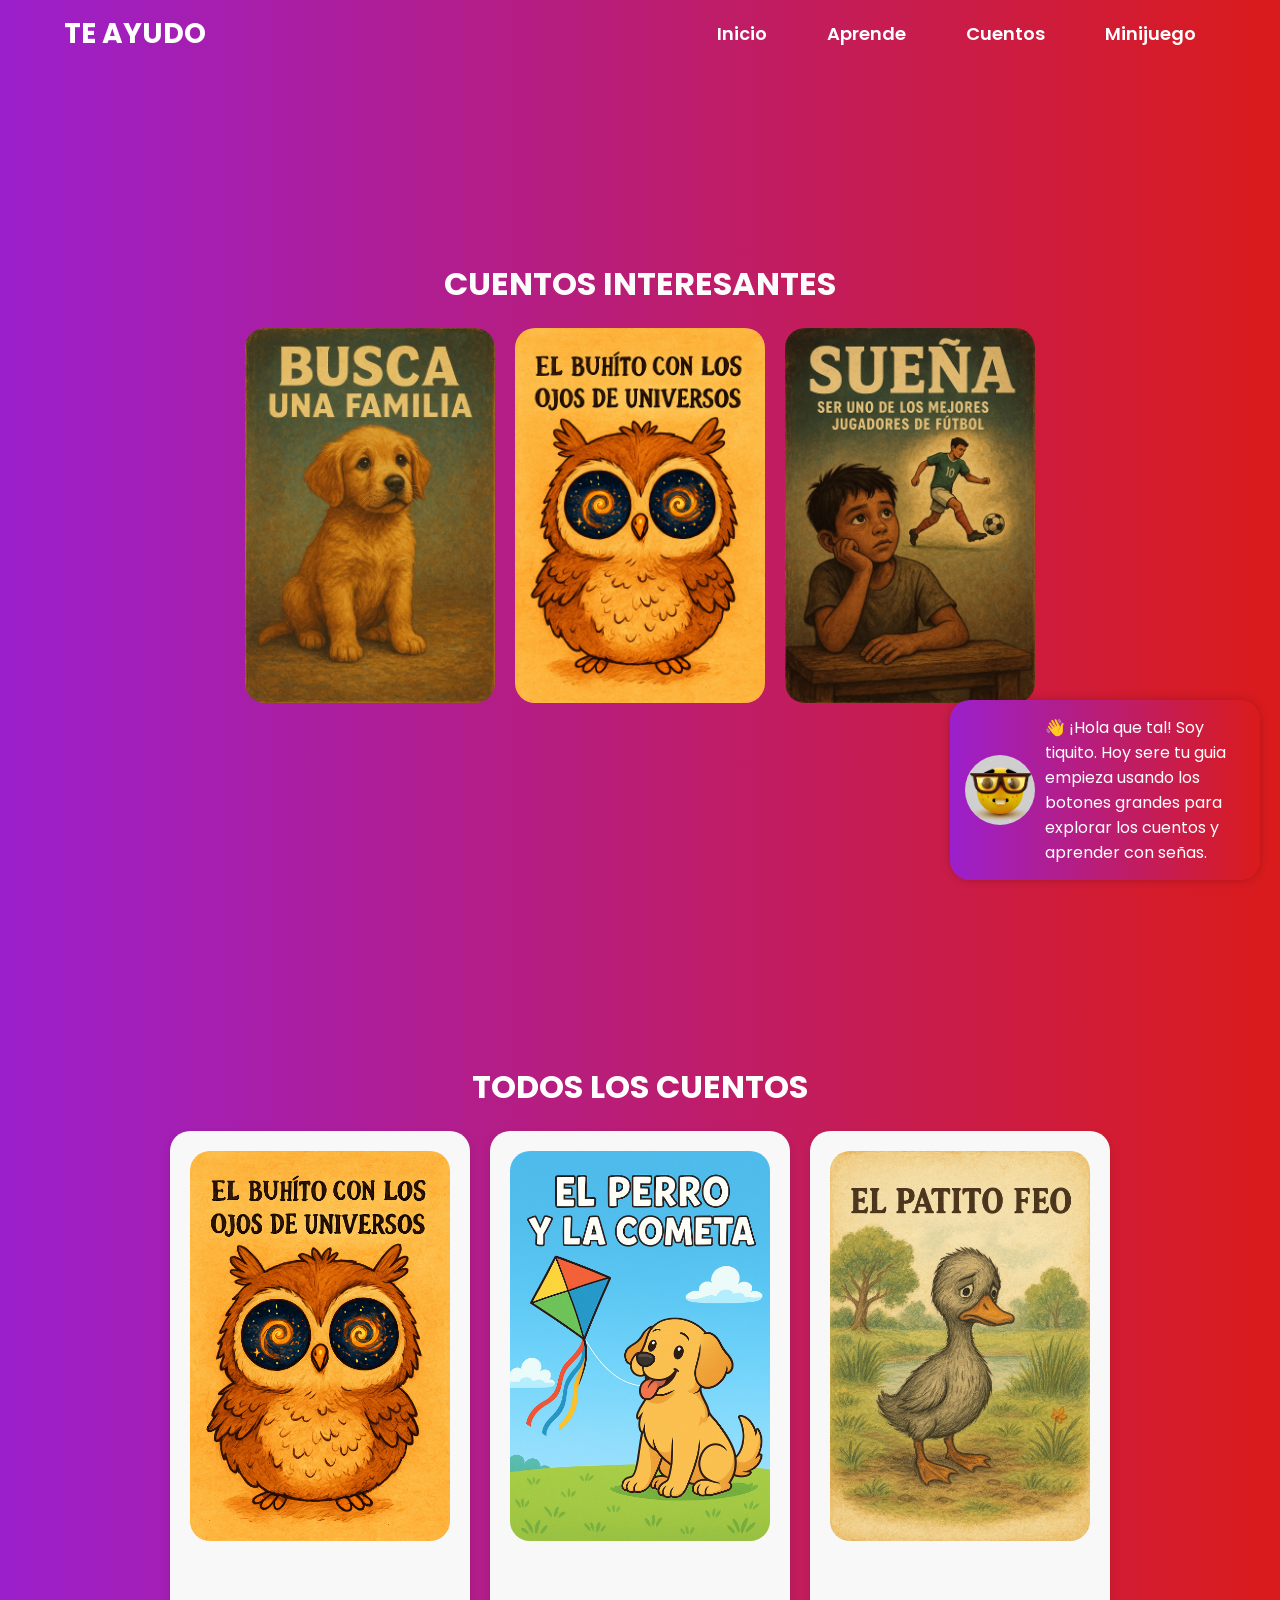
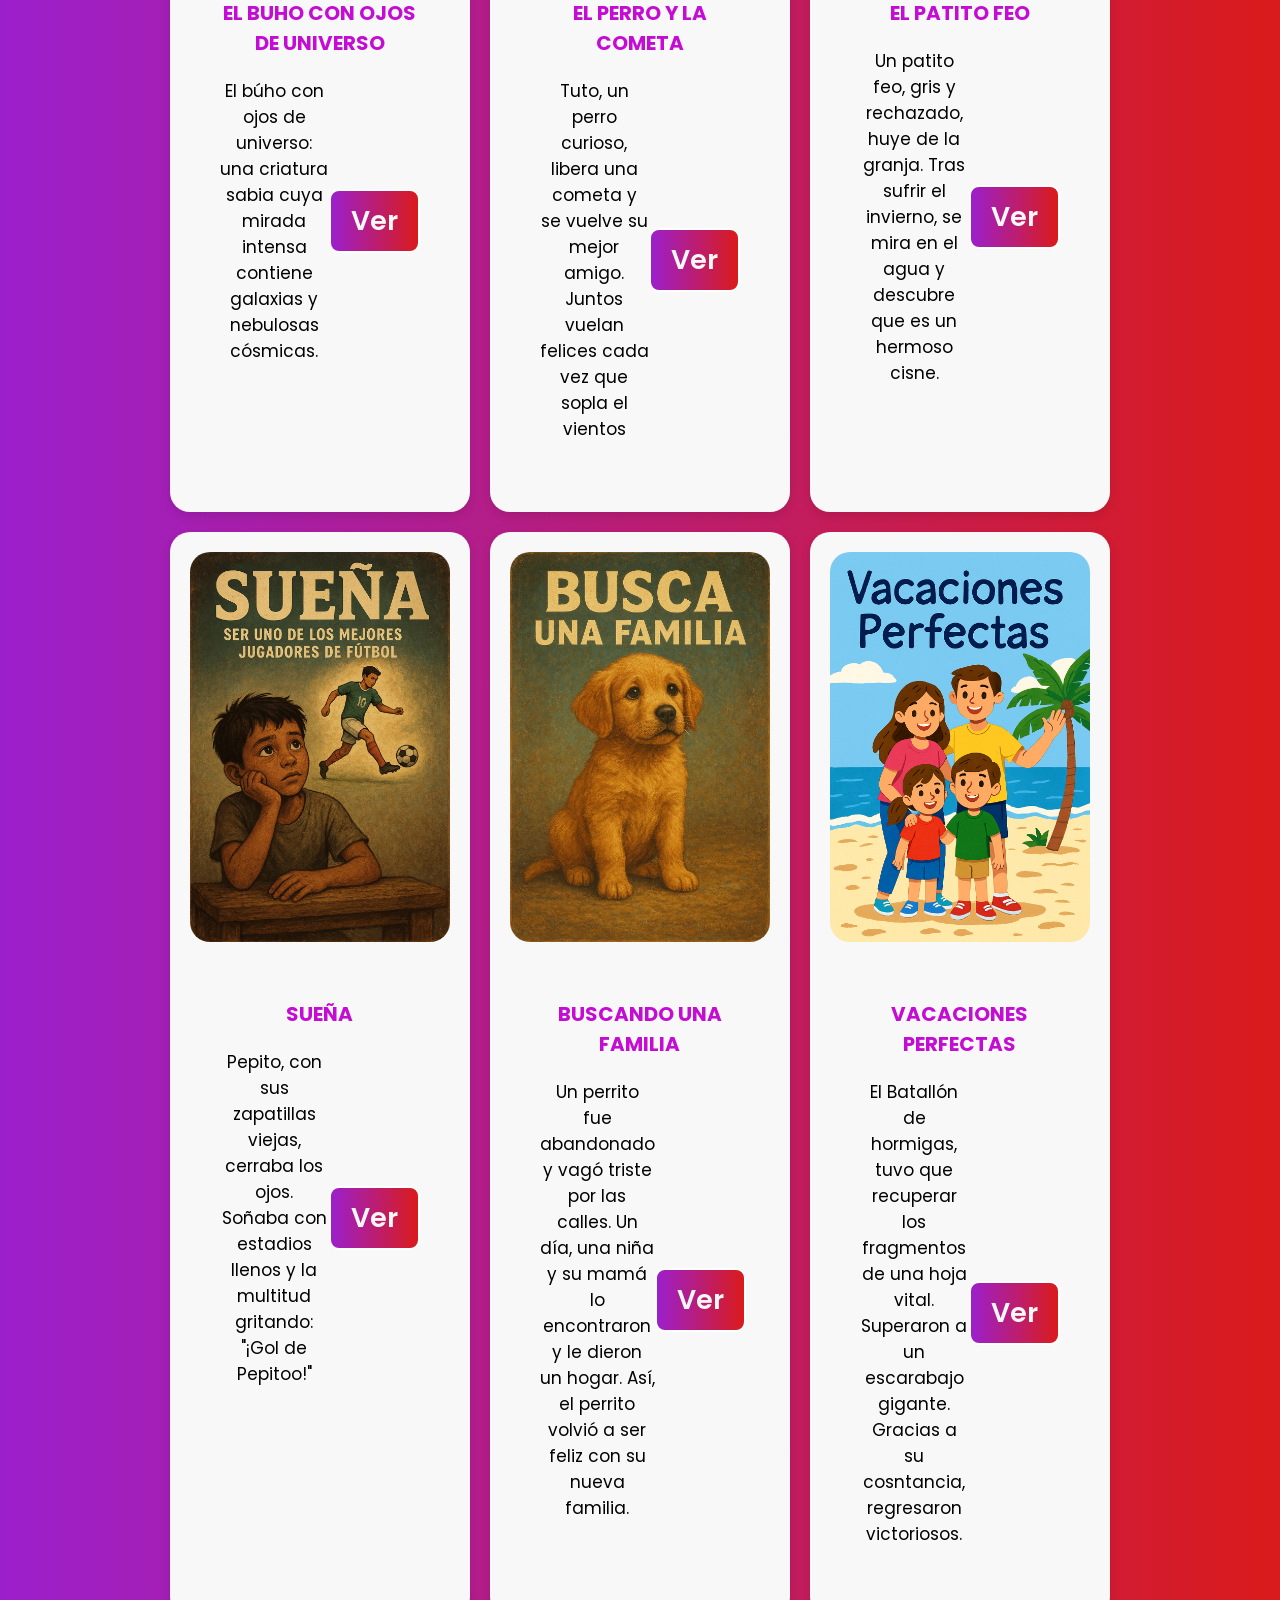
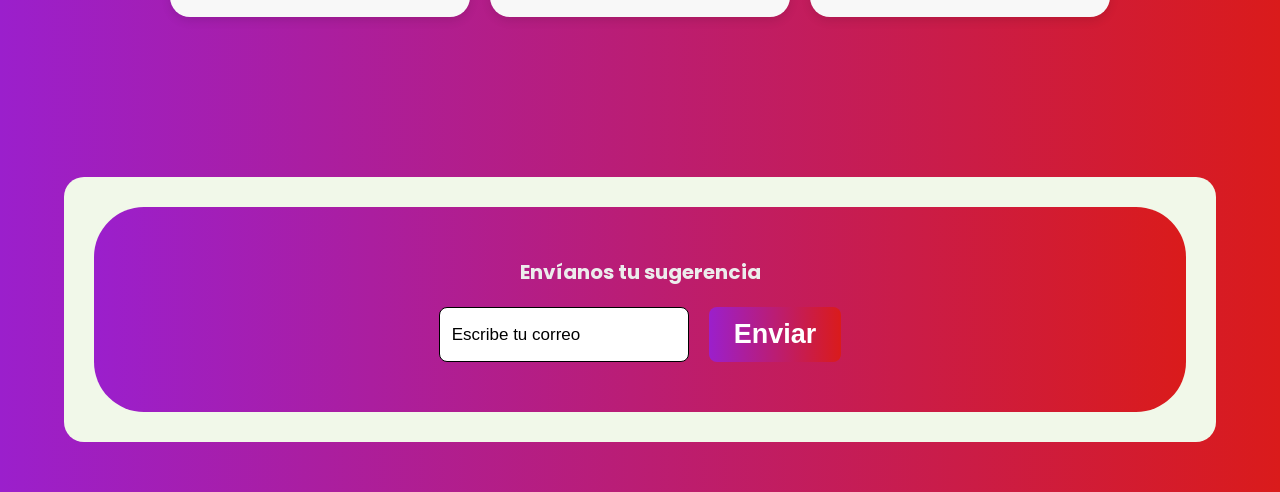
<file: proyectocuento.html>
<!DOCTYPE html>
<html lang="es">

<head>
    <meta charset="UTF-8" />
    <meta name="viewport" content="width=device-width, initial-scale=1.0" />
    <title>Te Ayudo</title>
    <link rel="stylesheet" href="proyectoinicio.css">
    <style>

    </style>
</head>

<body>

    <header class="header">
        <div class="menu container">
            <a href="#" class="logo"><strong>Te Ayudo</strong></a>
            <nav class="navbar">
                <ul>
                    <li><a href="proyectoinicio.html">Inicio</a></li>
                    <li><a href="proyectoaprende.html">Aprende</a></li>
                    <li><a href="proyectocuento.html">Cuentos</a></li>
                    <li><a href="proyectojuego.html">Minijuego</a></li>
                </ul>
            </nav>
        </div>
        <div class="header-content container">
            <div class="header-txt">
                <section class="popular container">
                    <h2>CUENTOS INTERESANTES</h2>
                    <div class="popular-content">
                        <img src="imagenes/buscandofamilia.png" alt="" />
                        <img src="imagenes/buho.png" alt="">
                        <img src="imagenes/sueña.png" alt="">
                    </div>
                </section>
            </div>
        </div>
    </header>
    <section class="popular container">
        <main class="product container">
            <h2>TODOS LOS CUENTOS</h2>
            <div class="product-content">
                <div class="product-1">
                    <img src="imagenes/buho.png" alt="" />
                    <div class="product-txt">
                        <h3><strong>EL BUHO CON OJOS DE UNIVERSO</strong></h3>
                        <div class="price">
                            <p>El búho con ojos de universo: una criatura sabia
                                cuya mirada intensa contiene galaxias y nebulosas cósmicas.</p>
                            <a href="index.html" class="btn-2">Ver</a>
                        </div>
                    </div>
                </div>
                <div class="product-1">
                    <img src="imagenes/el perro.png" alt="" />
                    <div class="product-txt">
                        <h3><strong>EL PERRO Y LA COMETA</strong></h3>
                        <div class="price">
                            <p>Tuto, un perro curioso, libera una cometa y se vuelve su mejor amigo.
                                Juntos vuelan felices cada vez que sopla el vientos</p>
                            <a href="cuentoperro.html" class="btn-2">Ver</a>
                        </div>
                    </div>
                </div>
                <div class="product-1">
                    <img src="imagenes/patitofeo.png" alt="" />
                    <div class="product-txt">
                        <h3><strong>EL PATITO FEO</strong></h3>
                        <div class="price">
                            <p>Un patito feo, gris y rechazado, huye de la granja.
                                Tras sufrir el invierno, se mira en el agua y descubre que es un hermoso cisne.</p>
                            <a href="PATITO.html" class="btn-2">Ver</a>
                        </div>
                    </div>
                </div>
                <div class="product-1">
                    <img src="imagenes/sueña.png" alt="" />
                    <div class="product-txt">
                        <h3><strong>SUEÑA</strong></h3>
                        <div class="price">
                            <p>Pepito, con sus zapatillas viejas, cerraba los ojos.
                                Soñaba con estadios llenos y la multitud gritando: "¡Gol de Pepitoo!"</p>
                            <a href="sueña.html" class="btn-2">Ver</a>
                        </div>
                    </div>
                </div>
                <div class="product-1">
                    <img src="imagenes/buscandofamilia.png" alt="" />
                    <div class="product-txt">
                        <h3><strong>BUSCANDO UNA FAMILIA</strong></h3>
                        <div class="price">
                            <p>Un perrito fue abandonado y vagó triste por las calles.
                                Un día, una niña y su mamá lo encontraron y le dieron un hogar.
                                Así, el perrito volvió a ser feliz con su nueva familia.</p>
                            <a href="cuentoperro2.html" class="btn-2">Ver</a>
                        </div>
                    </div>
                </div>
                <div class="product-1">
                    <img src="imagenes/VACACIONESPERFECTAS.png" alt="" />
                    <div class="product-txt">
                        <h3><strong>VACACIONES PERFECTAS</strong></h3>
                        <div class="price">
                            <p>El Batallón de hormigas, tuvo que recuperar los fragmentos de una hoja vital.
                                Superaron a un escarabajo gigante.
                                Gracias a su cosntancia, regresaron victoriosos.</p>
                            <a href="CUENTO.html" class="btn-2">Ver</a>
                        </div>
                    </div>
                </div>
            </div>
        </main>
    </section>
    <section class="contact container">
        <div class="contact-content">
            <h3>Envíanos tu sugerencia</h3>
            <form>
                <input type="email" placeholder="Escribe tu correo" />
                <input type="submit" class="btn-3" value="Enviar" />
            </form>
        </div>
    </section>
    <div class="avatar" id="avatar">
        <img src="imagenes/134176180-nerd-face-emoji-clever-emoticon-with-glasses-geek-or-student-vector-illustration.jpg"
            alt="Guía" />
        <div class="avatar-text">
            👋 ¡Hola que tal! Soy tiquito. Hoy sere tu guia empieza usando los botones grandes para explorar los cuentos
            y aprender con señas.
        </div>
    </div>

    <script>
        const video = document.getElementById("video");

        function playVideo() {
            video.play();
        }
        function pauseVideo() {
            video.pause();
        }

    </script>
    <button id="btnSubir" title="Ir arriba">⬆</button>

<script>
  // Mostrar u ocultar el botón según el desplazamiento
  const btnSubir = document.getElementById("btnSubir");

  window.onscroll = function () {
    if (document.body.scrollTop > 200 || document.documentElement.scrollTop > 200) {
      btnSubir.style.display = "block";
    } else {
      btnSubir.style.display = "none";
    }
  };

  // Cuando se hace clic, vuelve al inicio
  btnSubir.addEventListener("click", function () {
    window.scrollTo({
      top: 0,
      behavior: "smooth"
    });
  });
</script>

</body>

</html>
</file>
<file: proyectoinicio.css>
@import url('https://fonts.googleapis.com/css2?family=Poppins:wght@400;500;600:700;800&display=swap');

* {
    margin: 0;
    padding: 0;
    box-sizing: border-box;
    text-decoration: none;
    list-style: none;
}

body {
    font-family: 'Poppins', sans-serif;
    background-color: rgb(54, 47, 95);
}

img {
    max-width: 100%;
}

.container {
    max-width: 1200px;
    margin: 0 auto;
}

.header {
    background-image: url();
    background-position: center center;
    background-repeat: no-repeat;
    background-size: cover;
    display: flex;
    align-items: center;
    min-height: 80vh;
    padding: 80px 0;
}

.header-txt {
    font: bold;
}

.menu {
    position: absolute;
    top: 0;
    left: 0;
    right: 0;
    display: flex;
    align-items: center;
    justify-content: space-between;
}

.logo {
    color: rgb(255, 255, 255);
    font-size: 25px;
    font-weight: 800;
    text-transform: uppercase;
}

.menu .navbar ul li {
    position: relative;
    float: left;
}

.menu .navbar ul li a {
    font-size: 18px;
    padding: 20px;
    color: rgb(255, 255, 255);
    font-weight: 600;
    display: block;

}

.menu .navbar ul li a:hover {
    color: rgb(0, 0, 0);
}

#menu {
    display: none;
}

.menu-icono {
    width: 25px;
}

.menu label {
    cursor: pointer;
    display: none;

}

.header-content {
    display: flex;
}

.header-txt {
    flex-basis: 50%;
}

.header-txt h1 {
    font-size: 60px;
    color: rgb(238, 236, 236);
    line-height: 1.3;
    margin-bottom: 25px;
}

.header-txt span {
    color: rgb(0, 0, 0);
    font-size: 65px;
}

.header-txt p {
    font-size: 23px;
    color: rgb(255, 255, 255);
    margin-bottom: 45px;
}

.buttons {
    display: flex;
}

.btn-1,
.btn-2,
.btn-3 {
    display: inline-block;
    padding: 11px 35px;
    border: 2px solid rgb(255, 255, 255);
    border-radius: 25px;
    margin-right: 25px;
    font-size: 27px;
    color: rgb(65, 69, 114);
}

.btn-1:hover {
    background-color: white;
}

.popular {
    padding: 100px 0;
    text-align: center;
}

h2 {
    color: rgb(255, 255, 255);
    font-size: 35px;
    margin-bottom: 45px;

}

.popular-content {
    display: flex;

    justify-content: space-between;
}

.popular-content img {
    width: 250px;
}

.product-content {
    display: grid;
    grid-template-columns: repeat(3, 1fr);
    gap: 50px;
}

.product-1 {
    background-color: rgb(66, 57, 99);
}

.product-txt {
    padding: 50px 30px;
}

h3 {
    font-size: 20px;
    color: rgb(255, 255, 255);
    margin-bottom: 20px;
}

.price {
    display: flex;

    align-items: center;
}

.price p {
    font-size: 17px;
    color: rgb(0, 0, 0);

}

.btn-2 {
    padding: 5px 25px;
    background-color: rgb(255, 255, 255);
    margin-right: 0;
}

.contact {
    padding: 150px 300px;
}

.contact-content {
    background: linear-gradient(to right, #9b1fcc, #da1b1b);
    text-align: center;
    padding: 50px;
    border-radius: 50px;
}

form {
    display: flex;
    justify-content: center;
    margin-top: 20px;

}

input {
    padding: 18px 25px;
    background-color: rgb(255, 255, 255);
    border: 0;
    border-radius: 25px;
    outline: none;
    margin-right: 10px;
    color: rgb(0, 0, 0);
    font-size: 17px;
}

::placeholder {
    color: rgb(0, 0, 0);
    font-size: 17px;
}

.btn-3 {
    background-color: rgb(255, 255, 255);
    cursor: pointer;
    margin-right: 0;
}

.footer {
    display: flex;
    justify-content: space-between;
    align-items: center;
    padding: 5S0px 0;
}

.link ul {
    display: flex;
}

.link ul li>a {
    font-size: 17px;
    color: rgb(255, 255, 255);
    margin-right: 20px;

}

.link ul li>a:hover {
    color: rgb(0, 0, 0);
}

@media(max-width:991px) {
    .menu {
        padding: 20px;
    }

    .menu label {
        display: initial;
    }

    .menu .navbar {
        position: absolute;
        top: 100%;
        left: 0;
        right: 0;
        background-color: rgb(255, 255, 255);
        display: none;
    }

    .menu .navbar ul li a:hover {
        color: white;
    }

    .menu .navbar ul li {
        width: 100%;
    }

    #menu:checked~.navbar {
        display: initial;
    }

    .header {
        min-height: 0vh;
        padding: 80px 30px 50px 30px;
    }

    .header-txt {
        text-align: center;
        flex-basis: 100%;
    }

    .header-txt h2 {
        font-size: 50px;
        margin-bottom: 15px;

    }

    .buttons {
        justify-content: center;
    }

    .btn-1:last-of-type {
        margin-right: 0;

    }

    .popular {
        display: none;

    }

    .product {
        padding: 30px;

    }

    .product-content {
        grid-template-columns: repeat(1, 1fr);
        gap: 30px;
    }

    .product-1 img {
        width: 100%;
    }

    .contact {
        padding: 30px;
    }

    form {
        flex-direction: column;
    }

    input {
        margin: 0 0 2px 0;

    }

    .footer {
        flex-direction: column;
        text-align: center;
    }

    .link ul {
        margin-top: 20px;
    }

}

.resolucion {
    width: 99%;
    text-align: center;
}

@media (max-width: 767px) {
    .desktop {
        display: none;
    }

    .telefono {
        display: none;
    }
}
body {
      margin: 0;
      font-family: "Poppins", sans-serif;
        background: linear-gradient(to right, #9b1fcc, #da1b1b);
      color: #000000;
    }

    header {
      background: linear-gradient(to right, #90caf9, #a5d6a7, #fff59d);
      color: #fcfcfc;
      padding: 20px 0;
    }

    .container {
      width: 90%;
      max-width: 1200px;
      margin: auto;
    }

    .menu {
      display: flex;
      justify-content: space-between;
      align-items: center;
    }

    .menu .logo {
      font-size: 28px;
      font-weight: bold;
      text-decoration: none;
      color: #ffffff;
    }

    .navbar ul {
      list-style: none;
      display: flex;
      gap: 20px;
    }

    .navbar ul li a {
      text-decoration: none;
      color: #ffffff;
      font-weight: 600;
      transition: 0.3s;
    }

    .navbar ul li a:hover {
      color: #000000;
    }

    /* --- HEADER CONTENT --- */
    .header-content {
      display: flex;
      align-items: center;
      justify-content: space-between;
      gap: 20px;
      margin-top: 40px;
      flex-wrap: wrap;
    }

    .header-txt {
      flex: 1;
      min-width: 300px;
    }

    .header-txt h1 {
      font-size: 2.5rem;
      color: #ffffff;
    }

    .header-txt span {
      color: #ffffff;
    }

    .header-txt p {
      line-height: 1.6;
      margin: 20px 0;
    }

    .butons {
      display: flex;
      gap: 15px;
    }

    .btn-1 {
      background-color: #ff00d4;
      color: rgb(255, 255, 255);
      padding: 15px 25px;
      border-radius: 12px;
      text-decoration: none;
      font-size: 18px;
      font-weight: 600;
      transition: 0.3s;
    }

    .btn-1:hover {
      background-color: #dd04a0;
    }

    .header-img {
      flex: 1;
      display: flex;
      justify-content: center;
    }

    .header-img img {
      max-width: 90%;
      border-radius: 40px;
    }

    /* --- SECCIÓN POPULAR --- */
    .popular {
      text-align: center;
      margin-top: 40px;
    }

    .popular h2 {
      font-size: 2rem;
      color: #fcfcfc;
      margin-bottom: 20px;
    }

    .popular-content {
      display: flex;
      justify-content: center;
      flex-wrap: wrap;
      gap: 20px;
    }

    .popular-content img {
      width: 250px;
      border-radius: 20px;
      transition: 0.3s;
    }

    .popular-content img:hover {
      transform: scale(1.05);
    }

    /* --- PRODUCTOS (CUENTOS) --- */
    .product {
      margin-top: 40px;
    }

    .product h2 {
      text-align: center;
      color: #ffffff;
      margin-bottom: 20px;
    }

    .product-content {
      display: flex;
      flex-wrap: wrap;
      justify-content: center;
      gap: 20px;
    }

    .product-1 {
      background: #f8f8f8;
      border-radius: 20px;
      padding: 20px;
      width: 300px;
      box-shadow: 0 4px 10px rgba(0, 0, 0, 0.1);
      transition: 0.3s;
    }

    .product-1:hover {
      transform: translateY(-5px);
    }

    .product-1 img {
      width: 100%;
      border-radius: 20px;
    }

    .product-txt h3 {
      color: #c40cd4;
    }

    .price {
      display: flex;
      justify-content: space-between;
      align-items: center;
      margin-top: 10px;
    }

    .btn-2 {
      background: linear-gradient(to right, #9b1fcc, #da1b1b);
      color: #f7f7f7;
      padding: 10px 20px;
      border-radius: 10px;
      text-decoration: none;
      font-weight: 600;
      transition: 0.3s;
    }

    .btn-2:hover {
      background: linear-gradient(to right, #9b1fcc, #da1b1b);
    }

    /* --- VIDEO EDUCATIVO --- */
    .video-section {
      text-align: center;
      margin-top: 60px;
     background: linear-gradient(to right, #ad00f1, #ff0000);
      padding: 40px 20px;
      border-radius: 25px;
    }

    video {
      width: 80%;
      border-radius: 15px;
      margin-bottom: 15px;
    }

    .video-buttons {
      display: flex;
      justify-content: center;
      gap: 15px;
      flex-wrap: wrap;
    }

    .video-buttons button {
      font-size: 18px;
      padding: 15px 30px;
      border: none;
      border-radius: 12px;
      background: #fd02a9;
      color: white;
      cursor: pointer;
      transition: 0.3s;
    }

    .video-buttons button:hover {
      background: #c50938;
    }

    /* --- AVATAR GUIA --- */
    .avatar {
      position: fixed;
      bottom: 20px;
      right: 20px;
      display: flex;
      align-items: center;
      gap: 10px;
      background: linear-gradient(to right, #9b1fcc, #da1b1b);;
      border-radius: 20px;
      padding: 15px;
      box-shadow: 0 0 10px rgba(0, 0, 0, 0.2);
      animation: float 3s ease-in-out infinite;
    }

    .avatar img {
      width: 70px;
      height: 70px;
      border-radius: 50%;
    }

    @keyframes float {
      0% {
        transform: translateY(0);
      }

      50% {
        transform: translateY(-10px);
      }

      100% {
        transform: translateY(0);
      }
    }

    .avatar-text {
      font-size: 16px;
      color: #ffffff;
      max-width: 200px;
    }

    /* --- CONTACTO Y FOOTER --- */
    .contact {
      text-align: center;
      margin-top: 60px;
      background: #f1f8e9;
      padding: 30px;
      border-radius: 20px;
    }

    .contact h3 {
      color: #ececec;
    }

    .contact input[type="email"] {
      padding: 12px;
      border-radius: 8px;
      border: 1px solid #000000;
      width: 250px;
    }

    .btn-3 {
      background: linear-gradient(to right, #9b1fcc, #da1b1b);
      border: none;
      padding: 12px 25px;
      border-radius: 8px;
      color: white;
      font-weight: 600;
      margin-left: 10px;
      cursor: pointer;
    }



    footer a {
      color: #0f0e04;
      text-decoration: none;
      font-weight: 600;
    }

    footer ul {
      list-style: none;
      display: flex;
      justify-content: center;
      gap: 20px;
      padding: 0;
      margin-top: 10px;
    }
    .contact {
  text-align: center;
  margin-top: 60px;
  background: #f1f8e9;
  padding: 30px;
  border-radius: 20px;
  margin-bottom: 50px; /* 🔹 Agrega este espacio debajo */
}

footer {
  margin-top: 20px; /* 🔹 Pequeño margen arriba */
  padding: 20px;
  background: linear-gradient(to right, #9b1fcc, #da1b1b);
  color: white;
  text-align: center;
  border-radius: 30px;
}
/* ======= BOTÓN VOLVER ARRIBA A LA IZQUIERDA ======= */
#btnSubir {
  display: none;
  position: fixed;
  bottom: 25px;
  left: 25px; /* 🔹 Cambiado de right → left */
  background: linear-gradient(to right, #9b1fcc, #da1b1b);
  color: white;
  border: none;
  border-radius: 50%;
  width: 55px;
  height: 55px;
  font-size: 24px;
  cursor: pointer;
  box-shadow: 0 4px 8px rgba(0, 0, 0, 0.3);
  transition: all 0.3s ease;
  z-index: 1000;
}

#btnSubir:hover {
  background-color: #66bb6a;
  transform: scale(1.1);
}
.cambio:hover{
  color: #070707;
}
</file>
